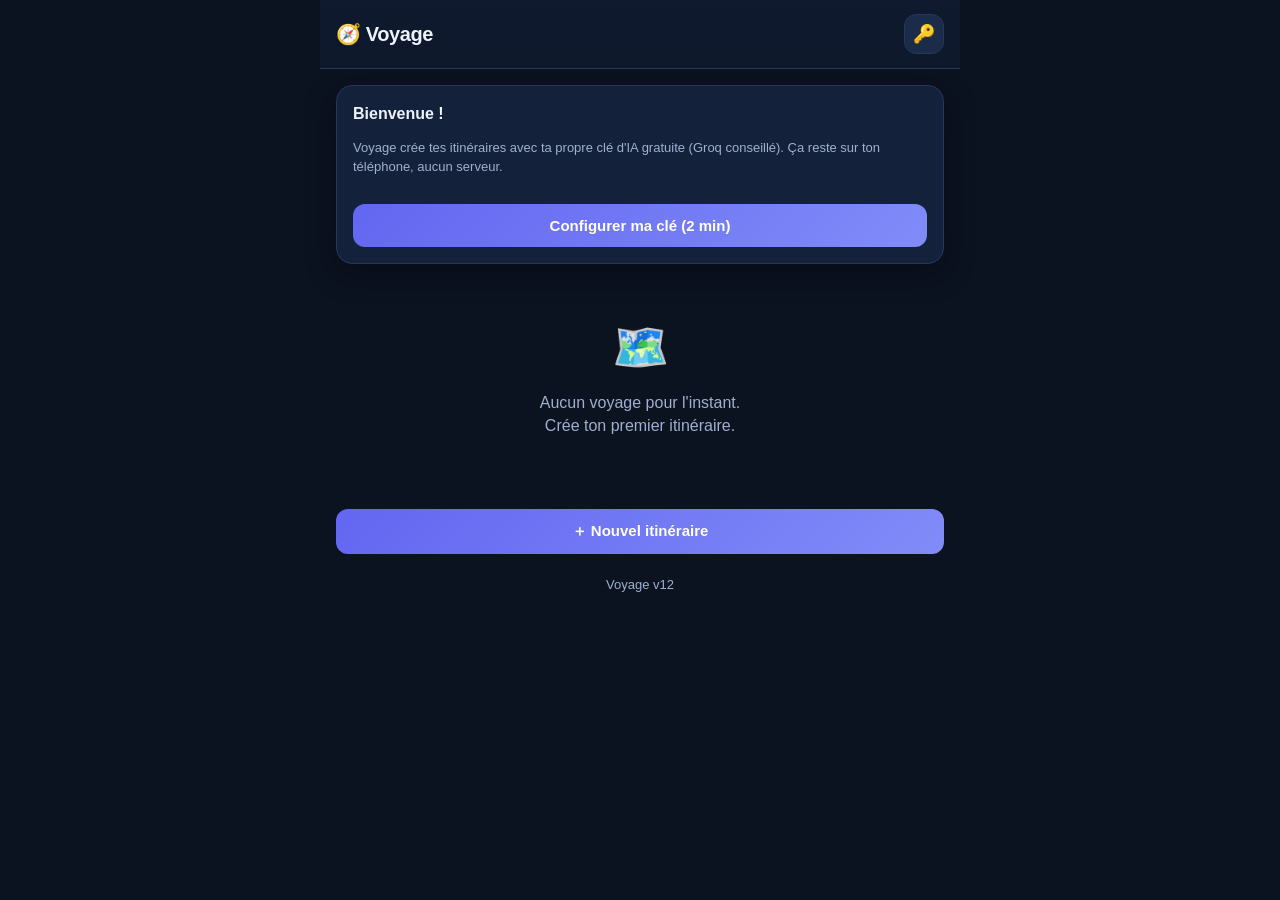
<file: index.html>
<!DOCTYPE html>
<html lang="fr">
<head>
  <meta charset="UTF-8" />
  <meta name="viewport" content="width=device-width, initial-scale=1.0, viewport-fit=cover, maximum-scale=1.0, user-scalable=no" />
  <meta name="theme-color" content="#6366f1" />
  <meta name="apple-mobile-web-app-capable" content="yes" />
  <meta name="apple-mobile-web-app-status-bar-style" content="black-translucent" />
  <meta name="apple-mobile-web-app-title" content="Voyage" />
  <title>Voyage — Itinéraires de voyage IA</title>
  <link rel="manifest" href="manifest.webmanifest" />
  <link rel="icon" href="icons/favicon-64.png" />
  <link rel="apple-touch-icon" href="icons/apple-touch-icon.png" />
  <link rel="stylesheet" href="styles.css" />
  <!-- Garde-fou : verifie que les feuilles de style sont bien appliquees, et
       les recharge sinon. Place apres les <link>, leur etat est alors definitif. -->
  <script src="garde-style.js"></script>
</head>
<body>

  <div id="app" class="app">
    <header class="topbar" id="topbar"><!-- rendu par JS --></header>
    <main id="view" class="view"><!-- rendu par JS --></main>
  </div>

  <!-- FEUILLE MODALE -->
  <div id="sheet-backdrop" class="sheet-backdrop hidden"></div>
  <div id="sheet" class="sheet hidden" role="dialog" aria-modal="true"></div>

  <!-- TOAST -->
  <div id="toast" class="toast hidden"></div>

  <script src="app.js"></script>
  <script src="install-pwa.js" data-app-name="Voyage" data-accent="#6366f1"></script>
  <script src="mesure.js" data-app="voyage" defer></script>
</body>
</html>
</file>
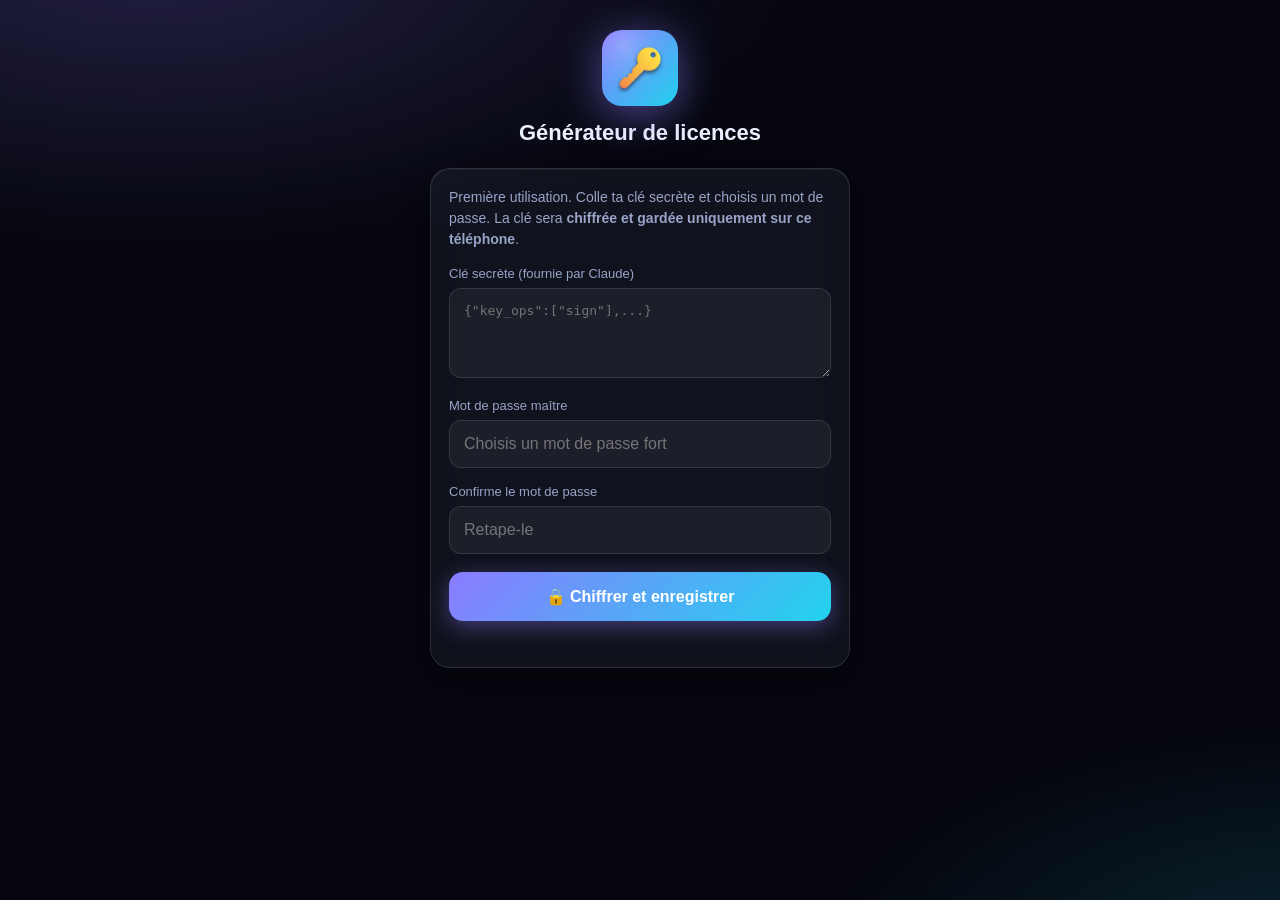
<file: gen/index.html>
<!DOCTYPE html>
<html lang="fr">
<head>
  <meta charset="UTF-8" />
  <meta http-equiv="Content-Security-Policy" content="default-src 'self'; script-src 'self'; style-src 'self' 'unsafe-inline'; img-src 'self' data:; connect-src 'none'; manifest-src 'self'; base-uri 'none'; form-action 'none'; object-src 'none'" />
  <meta name="viewport" content="width=device-width, initial-scale=1.0, viewport-fit=cover, maximum-scale=1.0, user-scalable=no" />
  <meta name="theme-color" content="#05060e" />
  <meta name="apple-mobile-web-app-capable" content="yes" />
  <meta name="apple-mobile-web-app-title" content="Générateur" />
  <title>Générateur Voyage</title>
  <link rel="manifest" href="manifest.webmanifest" />
  <link rel="icon" href="icons/favicon-64.png" />
  <link rel="apple-touch-icon" href="icons/icon-192.png" />
  <link rel="stylesheet" href="styles.css" />
</head>
<body>
  <main class="wrap">
    <div class="logo"><img src="icons/icon-192.png" width="76" height="76" alt="" /></div>
    <h1 class="title">Générateur de licences</h1>

    <!-- ÉCRAN 1 : configuration initiale -->
    <section id="setup" class="card hidden">
      <p class="lead">Première utilisation. Colle ta clé secrète et choisis un mot de passe. La clé sera <b>chiffrée et gardée uniquement sur ce téléphone</b>.</p>
      <label>Clé secrète (fournie par Claude)</label>
      <textarea id="s-key" rows="4" placeholder='{"key_ops":["sign"],...}' autocomplete="off" spellcheck="false"></textarea>
      <label>Mot de passe maître</label>
      <input id="s-pw" type="password" placeholder="Choisis un mot de passe fort" autocomplete="new-password" />
      <label>Confirme le mot de passe</label>
      <input id="s-pw2" type="password" placeholder="Retape-le" autocomplete="new-password" />
      <button id="s-go" class="btn">🔒 Chiffrer et enregistrer</button>
      <p id="s-err" class="err"></p>
    </section>

    <!-- ÉCRAN 2 : déverrouillage -->
    <section id="unlock" class="card hidden">
      <label>Mot de passe maître</label>
      <input id="u-pw" type="password" placeholder="Ton mot de passe" autocomplete="current-password" />
      <button id="u-go" class="btn">Déverrouiller</button>
      <p id="u-err" class="err"></p>
      <button id="u-reset" class="linkbtn">Réinitialiser (effacer la clé de ce tél)</button>
    </section>

    <!-- ÉCRAN 3 : génération -->
    <section id="gen" class="card hidden">
      <label>E-mail du client</label>
      <input id="g-id" type="email" placeholder="client@mail.com" autocomplete="off" autocapitalize="off" spellcheck="false" />
      <button id="g-go" class="btn">Générer la clé de licence</button>
      <div id="g-out" class="out hidden">
        <label>Clé à donner au client</label>
        <div id="g-key" class="key"></div>
        <button id="g-copy" class="btn btn-2">📋 Copier la clé</button>
        <p id="g-ok" class="ok"></p>
      </div>
      <p id="g-err" class="err"></p>
      <button id="g-lock" class="linkbtn">🔒 Verrouiller</button>
    </section>
  </main>
  <script src="gen.js"></script>
</body>
</html>
</file>
<file: styles.css>
/* ==========================================================================
   Boussole — thème sombre, mobile-first. Aucune dépendance externe.
   ========================================================================== */
:root {
  --bg: #0b1220;
  --bg2: #0f1a2e;
  --card: #14213a;
  --card2: #1b2b4a;
  --line: #26365c;
  --txt: #eef2ff;
  --txt-dim: #9fb0d0;
  --accent: #6366f1;
  --accent2: #818cf8;
  --ok: #34d399;
  --warn: #fbbf24;
  --bad: #f87171;
  --radius: 16px;
  --shadow: 0 8px 30px rgba(0, 0, 0, 0.35);
}

* { box-sizing: border-box; -webkit-tap-highlight-color: transparent; }
html, body { margin: 0; padding: 0; height: 100%; }
body {
  background: var(--bg);
  color: var(--txt);
  font-family: -apple-system, BlinkMacSystemFont, "Segoe UI", Roboto, Helvetica, Arial, sans-serif;
  font-size: 16px;
  line-height: 1.45;
  overscroll-behavior-y: none;
}

.app { max-width: 640px; margin: 0 auto; min-height: 100%; display: flex; flex-direction: column; }

/* --- Topbar --- */
.topbar {
  position: sticky; top: 0; z-index: 20;
  display: flex; align-items: center; gap: 12px;
  padding: calc(env(safe-area-inset-top) + 14px) 16px 14px;
  background: linear-gradient(180deg, var(--bg2), rgba(15, 26, 46, 0.85));
  backdrop-filter: blur(10px);
  border-bottom: 1px solid var(--line);
}
.topbar .title { font-size: 20px; font-weight: 700; letter-spacing: -0.02em; }
.topbar .spacer { flex: 1; }
.topbar .sub { color: var(--txt-dim); font-size: 13px; }

.view { flex: 1; padding: 16px 16px 40px; }

/* --- Boutons --- */
.btn {
  display: inline-flex; align-items: center; justify-content: center; gap: 8px;
  padding: 13px 18px; border-radius: 12px; border: 1px solid var(--line);
  background: var(--card2); color: var(--txt); font-size: 15px; font-weight: 600;
  cursor: pointer; transition: transform .06s ease, background .15s ease; width: 100%;
}
.btn:active { transform: scale(0.98); }
.btn.primary { background: linear-gradient(135deg, var(--accent), var(--accent2)); border: none; color: #fff; }
.btn.ghost { background: transparent; }
.btn.small { width: auto; padding: 8px 12px; font-size: 13px; }
.btn.danger { color: var(--bad); border-color: rgba(248, 113, 113, .4); }
.iconbtn { width: 40px; height: 40px; border-radius: 12px; border: 1px solid var(--line); background: var(--card2); color: var(--txt); font-size: 18px; display: grid; place-items: center; cursor: pointer; }

/* --- Cartes --- */
.card { background: var(--card); border: 1px solid var(--line); border-radius: var(--radius); padding: 16px; box-shadow: var(--shadow); }
.card + .card { margin-top: 14px; }
.muted { color: var(--txt-dim); }
.small { font-size: 13px; }
.center { text-align: center; }

/* --- Formulaire --- */
label.field { display: block; margin: 14px 0 6px; font-size: 13px; color: var(--txt-dim); font-weight: 600; }
input[type=text], input[type=date], input[type=password], textarea, select {
  width: 100%; padding: 13px 14px; border-radius: 12px; border: 1px solid var(--line);
  background: var(--bg2); color: var(--txt); font-size: 16px; outline: none; font-family: inherit;
}
input:focus, textarea:focus, select:focus { border-color: var(--accent2); }
.row { display: flex; gap: 10px; }
.row > * { flex: 1; }

/* --- Chips (choix multiples) --- */
.chips { display: flex; flex-wrap: wrap; gap: 8px; margin-top: 6px; }
.chip {
  padding: 9px 13px; border-radius: 999px; border: 1px solid var(--line);
  background: var(--bg2); color: var(--txt); font-size: 14px; cursor: pointer; user-select: none;
}
.chip.on { background: rgba(99, 102, 241, .18); border-color: var(--accent2); color: #fff; }

/* --- Autocomplétion destination --- */
.autolist { margin-top: 6px; border: 1px solid var(--line); border-radius: 12px; overflow: hidden; background: var(--bg2); }
.autolist .opt { padding: 12px 14px; border-bottom: 1px solid var(--line); cursor: pointer; display: flex; gap: 10px; align-items: center; }
.autolist .opt:last-child { border-bottom: none; }
.autolist .opt:active { background: var(--card2); }

/* --- Liste de voyages (accueil) --- */
.trip-card { display: flex; align-items: center; gap: 14px; cursor: pointer; }
.trip-card .emoji { font-size: 30px; }
.trip-card .grow { flex: 1; min-width: 0; }
.trip-card .name { font-weight: 700; white-space: nowrap; overflow: hidden; text-overflow: ellipsis; }
.trip-card .meta { color: var(--txt-dim); font-size: 13px; }

/* --- Itinéraire --- */
.day { margin-top: 18px; }
.day-head { display: flex; align-items: center; gap: 10px; margin-bottom: 10px; }
.day-num { width: 30px; height: 30px; border-radius: 9px; background: var(--accent); color: #fff; font-weight: 700; display: grid; place-items: center; font-size: 14px; flex: none; }
.day-title { font-weight: 700; }
.day-weather { margin-left: auto; font-size: 13px; color: var(--txt-dim); white-space: nowrap; }
.act { background: var(--card); border: 1px solid var(--line); border-radius: 14px; padding: 13px 14px; margin-bottom: 10px; }
.act-top { display: flex; align-items: flex-start; gap: 10px; }
.act-emoji { font-size: 20px; flex: none; }
.act-name { font-weight: 600; }
.act-place { color: var(--txt-dim); font-size: 13px; margin-top: 2px; }
.act-meta { display: flex; flex-wrap: wrap; gap: 8px 14px; margin-top: 8px; font-size: 12.5px; color: var(--txt-dim); }
.act-tip { margin-top: 8px; font-size: 13px; color: var(--accent2); background: rgba(99,102,241,.1); padding: 8px 10px; border-radius: 10px; }

/* --- Badges de vérification --- */
.badge { display: inline-flex; align-items: center; gap: 5px; font-size: 12px; font-weight: 600; padding: 3px 9px; border-radius: 999px; margin-left: auto; flex: none; }
.badge.ok { background: rgba(52, 211, 153, .15); color: var(--ok); }
.badge.warn { background: rgba(251, 191, 36, .15); color: var(--warn); }
.badge.pending { background: rgba(159, 176, 208, .12); color: var(--txt-dim); }

.maplink { color: var(--accent2); text-decoration: none; }

/* --- Score de fiabilité --- */
.score { display: flex; align-items: center; gap: 12px; }
.score .big { font-size: 30px; font-weight: 800; }
.score .bar { flex: 1; height: 8px; border-radius: 999px; background: var(--bg2); overflow: hidden; }
.score .bar > span { display: block; height: 100%; background: linear-gradient(90deg, var(--warn), var(--ok)); }

/* --- Feuille modale --- */
.sheet-backdrop { position: fixed; inset: 0; background: rgba(0,0,0,.55); z-index: 40; }
.sheet {
  position: fixed; left: 0; right: 0; bottom: 0; z-index: 50;
  max-width: 640px; margin: 0 auto;
  background: var(--bg2); border-radius: 20px 20px 0 0; border-top: 1px solid var(--line);
  padding: 10px 16px calc(env(safe-area-inset-bottom) + 20px);
  max-height: 88vh; overflow-y: auto; box-shadow: 0 -10px 40px rgba(0,0,0,.5);
}
.sheet .grabber { width: 42px; height: 5px; border-radius: 999px; background: var(--line); margin: 6px auto 14px; }
.sheet h2 { margin: 0 0 4px; font-size: 19px; }

/* --- Toast --- */
.toast {
  position: fixed; left: 50%; bottom: calc(env(safe-area-inset-bottom) + 24px); transform: translateX(-50%);
  background: #101a30; color: var(--txt); border: 1px solid var(--line); padding: 12px 18px;
  border-radius: 12px; z-index: 60; box-shadow: var(--shadow); font-size: 14px; max-width: 90%; text-align: center;
}

/* --- Chargement --- */
.loader { display: grid; place-items: center; gap: 14px; padding: 40px 0; text-align: center; }
.spinner { width: 42px; height: 42px; border-radius: 50%; border: 4px solid var(--line); border-top-color: var(--accent2); animation: spin 0.9s linear infinite; }
@keyframes spin { to { transform: rotate(360deg); } }
.steps { color: var(--txt-dim); font-size: 14px; min-height: 22px; }

/* --- Empty state --- */
.empty { text-align: center; padding: 50px 20px; color: var(--txt-dim); }
.empty .big { font-size: 46px; margin-bottom: 10px; }

.hidden { display: none !important; }
.mt { margin-top: 14px; }
.mt2 { margin-top: 22px; }
a { color: var(--accent2); }
.tuto { counter-reset: step; padding-left: 0; list-style: none; margin: 10px 0 0; }
.tuto li { position: relative; padding: 6px 0 6px 34px; }
.tuto li::before { counter-increment: step; content: counter(step); position: absolute; left: 0; top: 5px; width: 24px; height: 24px; border-radius: 50%; background: var(--accent); color: #fff; font-size: 13px; font-weight: 700; display: grid; place-items: center; }
</file>
<file: gen/styles.css>
* { box-sizing: border-box; -webkit-tap-highlight-color: transparent; }
:root {
  --accent: #8b7bff; --accent-2: #22d3ee; --text: #eaf0ff; --muted: #98a4c8;
  --card: rgba(255,255,255,.05); --line: rgba(255,255,255,.11); --red: #ff6b81; --green: #34e5b0;
}
html, body { margin: 0; min-height: 100%; color: var(--text);
  font-family: -apple-system, BlinkMacSystemFont, "Segoe UI", Roboto, sans-serif; -webkit-font-smoothing: antialiased; }
body {
  background:
    radial-gradient(85% 55% at 12% -5%, rgba(139,123,255,.22), transparent 60%),
    radial-gradient(75% 50% at 105% 108%, rgba(34,211,238,.16), transparent 55%),
    #05060e;
  background-attachment: fixed;
}
.hidden { display: none !important; }
.wrap { max-width: 460px; margin: 0 auto; padding: calc(env(safe-area-inset-top,0px) + 30px) 20px 40px; }
.logo { display: flex; justify-content: center; filter: drop-shadow(0 8px 22px rgba(139,123,255,.55)); }
.logo img { border-radius: 20px; }
.title { text-align: center; font-size: 22px; font-weight: 800; margin: 14px 0 22px; }
.card {
  background: var(--card); -webkit-backdrop-filter: blur(20px) saturate(150%); backdrop-filter: blur(20px) saturate(150%);
  border: 1px solid var(--line); border-radius: 20px; padding: 18px;
  box-shadow: 0 10px 30px rgba(0,0,0,.35), inset 0 1px 0 rgba(255,255,255,.06);
}
.lead { font-size: 14px; line-height: 1.5; color: var(--muted); margin: 0 0 8px; }
label { display: block; font-size: 13px; color: var(--muted); margin: 16px 0 7px; }
input, textarea {
  width: 100%; padding: 14px; font-size: 16px; border-radius: 12px; color: var(--text);
  background: rgba(255,255,255,.05); border: 1px solid var(--line); font-family: inherit;
}
textarea { resize: vertical; font-family: monospace; font-size: 13px; }
input:focus, textarea:focus { outline: none; border-color: var(--accent); box-shadow: 0 0 0 3px rgba(139,123,255,.22); }
#g-id { text-align: center; font-size: 22px; font-weight: 800; letter-spacing: 3px; }
.btn {
  width: 100%; margin-top: 18px; padding: 15px; border: none; border-radius: 14px; font-size: 16px; font-weight: 700;
  color: #fff; cursor: pointer; background: linear-gradient(135deg, var(--accent), var(--accent-2));
  box-shadow: 0 6px 22px rgba(139,123,255,.40); transition: transform .08s;
}
.btn:active { transform: scale(.98); }
.btn-2 { background: rgba(255,255,255,.09); box-shadow: none; }
.out { margin-top: 18px; }
.key {
  word-break: break-all; user-select: all; -webkit-user-select: all;
  background: rgba(0,0,0,.25); border: 1px solid var(--line); border-radius: 12px;
  padding: 14px; font-family: monospace; font-size: 13px; line-height: 1.5;
}
.err { color: var(--red); font-size: 13px; margin: 12px 0 0; min-height: 16px; }
.ok { color: var(--green); font-size: 13px; margin: 10px 0 0; }
.linkbtn { display: block; width: 100%; margin-top: 16px; background: none; border: none;
  color: var(--muted); font-size: 13px; cursor: pointer; }
</file>
